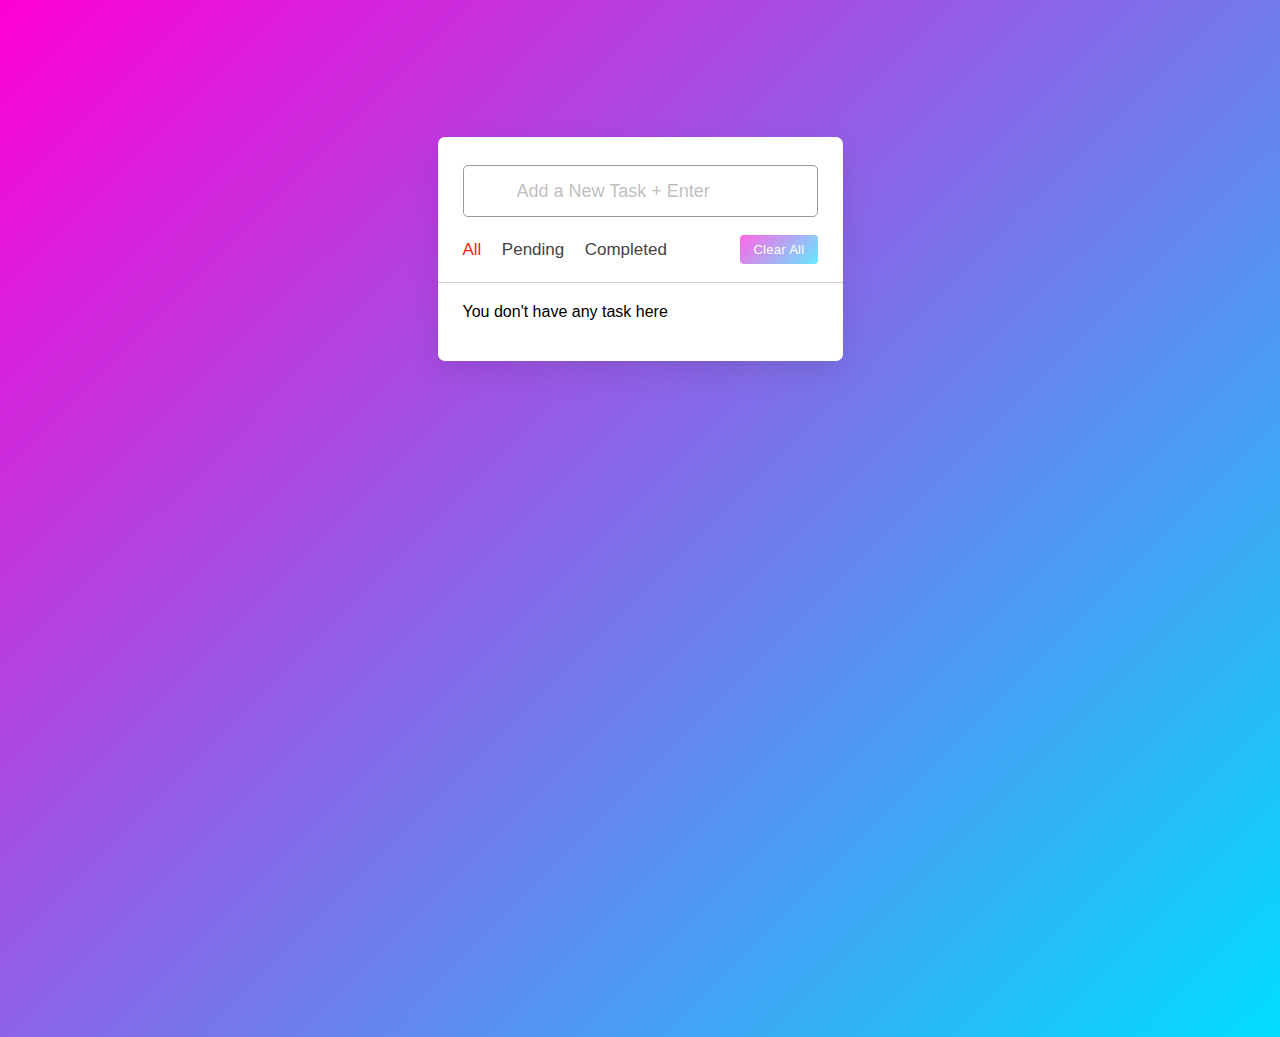
<file: LGMVIP-Web/Task-1-TODO list/index.html>
<html lang="en">
  <head>
    <meta charset="UTF-8" />
    <meta http-equiv="X-UA-Compatible" content="IE=edge" />
    <meta name="viewport" content="width=device-width, initial-scale=1.0" />
    <link rel='stylesheet' type='text/css' ' media="screen" href="style.css"/>
    <title>Todo List App</title>
  </head>

  <body>
    <div class="wrapper">
      <div class="task-input">
        <ion-icon name="create-outline"></ion-icon>
        <input type="text" placeholder="Add a New Task + Enter" />
      </div>
      <div class="controls">
        <div class="filters">
          <span class="active" id="all">All</span>
          <span id="pending">Pending</span>
          <span id="completed">Completed</span>
        </div>
        <button class="clear-btn">Clear All</button>
      </div>
      <ul class="task-box"></ul>
    </div>
    <script src="index.js"></script>
  </body>
</html>
</file>
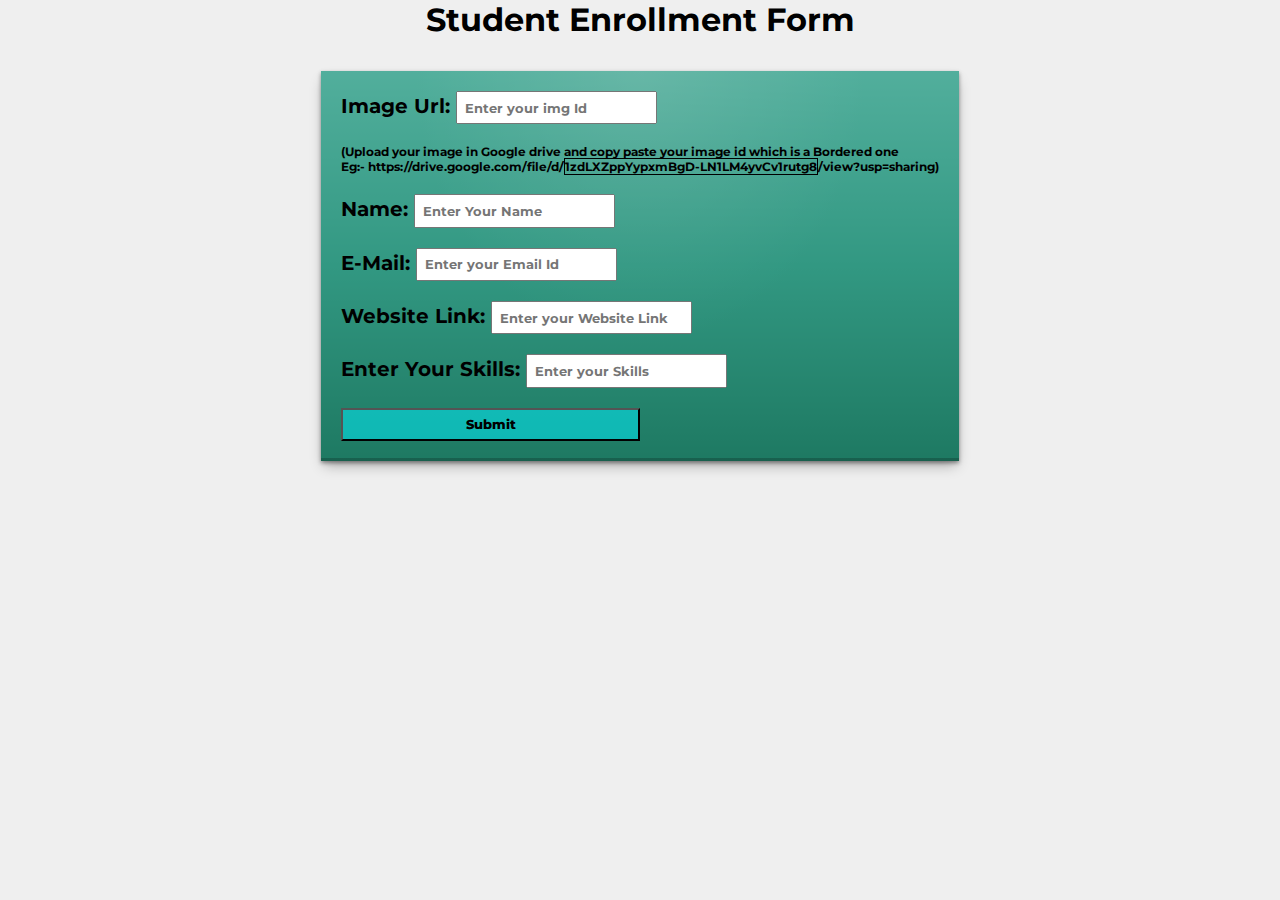
<file: LGMVIP-Web/Task-3-Registration Form/index.html>
<!DOCTYPE html>
<html lang="en">
<head>
    <meta charset="UTF-8">
    <meta http-equiv="X-UA-Compatible" content="IE=edge">
    <meta name="viewport" content="width=device-width, initial-scale=1.0">
    <title>Registration Form</title>
    <link rel="stylesheet" href="style.css">
    <link rel="preconnect" href="https://fonts.googleapis.com">
    <link rel="preconnect" href="https://fonts.gstatic.com" crossorigin>
    <link href="https://fonts.googleapis.com/css2?family=Montserrat:wght@300&display=swap" rel="stylesheet">
</head>
<body>
   <h1>Student Enrollment Form</h1>
    <div class="container">
        
       <!--Registration Form container-->
       <div class="registrationcontainer">
        <!--input fields for registration form-->

        <div class="img">
        <label>Image Url:</label>
        <input type="text" id="img" name="img" placeholder="Enter your img Id">
        </div>
        <p style="font-size: 12px;">(Upload your image in Google drive and copy paste your image id which is a Bordered one<br>
            Eg:- https://drive.google.com/file/d/<span style="border:1px solid black;">1zdLXZppYypxmBgD-LN1LM4yvCv1rutg8</span>/view?usp=sharing)
        </p>
        <div class="name">
        <label>Name:</label>
        <input type="text" id="name" name="Name" placeholder="Enter Your Name"/>
        </div>
       
        <div class="email">
        <label>E-Mail:</label>
        <input type="email" id="email" name="Email" placeholder="Enter your Email Id"/>
        </div>
        <div class="websitelink">
        <label>Website Link:</label>
        <input type="text" id="websitelink" name="WebsiteLink" placeholder="Enter your Website Link"/>
        </div>
        <div class="skills">
        <label>Enter Your Skills:</label>
        <input type="text" id="skills" name="Skills" placeholder="Enter your Skills"/>
        </div>
        <button class="submit">Submit</button>
       </div>
       <!--Data displayed in the same screen-->
       <div class="output">
           <!--Data stored dynamically inside the container-->
           
       </div>
    </div>


    <script src="script.js"></script>
</body>
</html>
</file>
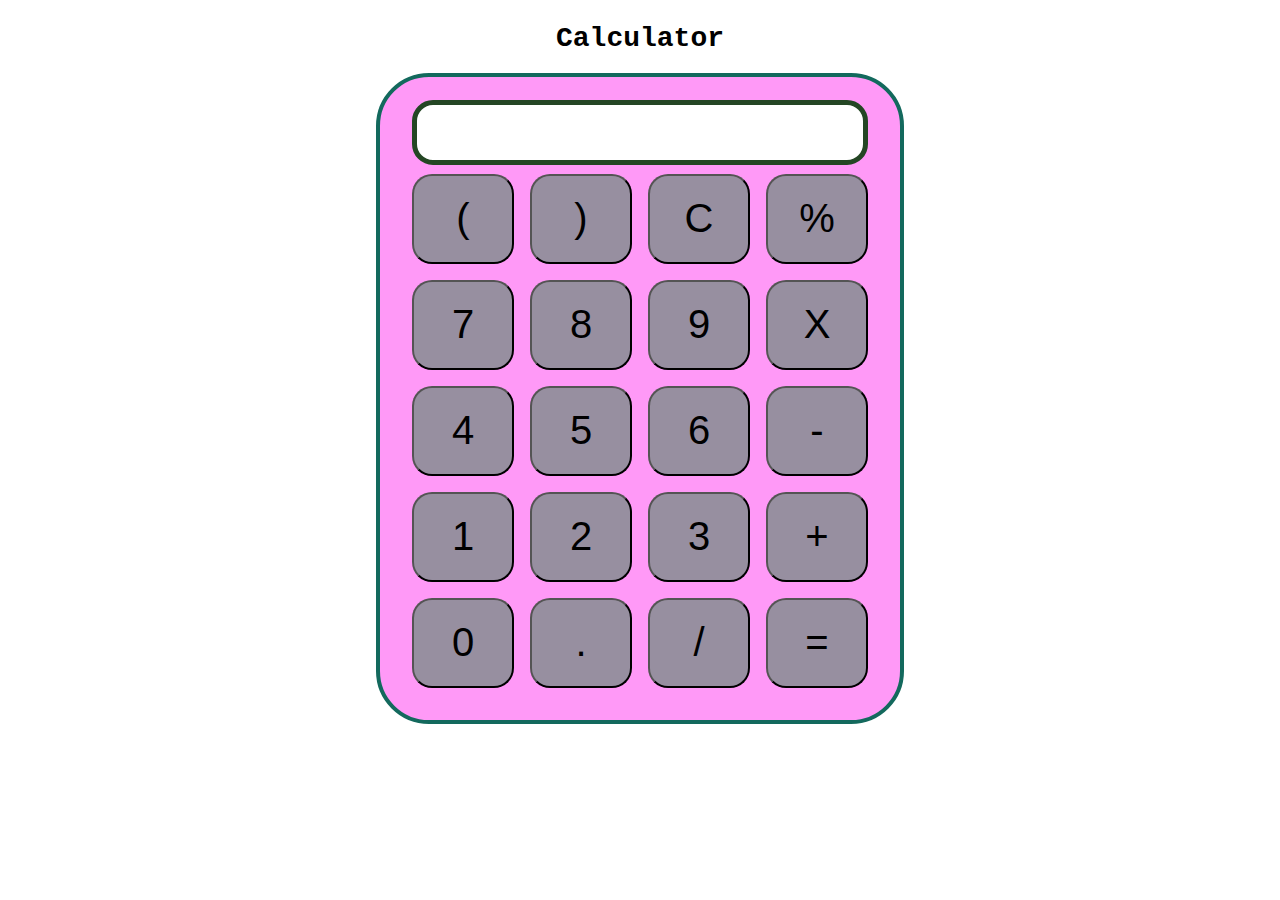
<file: LGMVIP-Web/Task-4-Simple Calculator/index.html>
<html lang="en">

<head>
    <meta charset="UTF-8">
    <meta name="viewport" content="width=device-width, initial-scale=1.0">
    <meta http-equiv="X-UA-Compatible" content="ie=edge">
    <link rel="stylesheet" href="style.css">
    <title>Calculator</title>
</head>

<body>
    <div class="container">
        <h1>Calculator</h1>

        <div class="calculator">
            <input type="text" name="screen" id="screen">
            <table>
                <tr>
                    <td><button>(</button></td>
                    <td><button>)</button></td>
                    <td><button>C</button></td>
                    <td><button>%</button></td>
                </tr>
                <tr>
                    <td><button>7</button></td>
                    <td><button>8</button></td>
                    <td><button>9</button></td>
                    <td><button>X</button></td>
                </tr>
                <tr>
                    <td><button>4</button></td>
                    <td><button>5</button></td>
                    <td><button>6</button></td>
                    <td><button>-</button></td>
                </tr>
                <tr>
                    <td><button>1</button></td>
                    <td><button>2</button></td>
                    <td><button>3</button></td>
                    <td><button>+</button></td>
                </tr>
                <tr>
                    <td><button>0</button></td>
                    <td><button>.</button></td>
                    <td><button>/</button></td>
                    <td><button>=</button></td>
                </tr>
            </table>
        </div>
    </div>

</body>
<script src="index.js"></script>

</html>
</file>
<file: LGMVIP-Web/Task-1-TODO list/style.css>
* {
    margin: 0;
    padding: 0;
    box-sizing: border-box;
    font-family: "Poppins", sans-serif;
  }
  
  body {
    width: 100%;
    height: 100vh;
    overflow: hidden;
    background: linear-gradient(135deg, #ff00d4, #00ddff);
  }
  
  ::selection {
    color: #fff;
    background: #ff00d4;
  }
  
  .wrapper {
    max-width: 405px;
    background: #fff;
    margin: 137px auto;
    border-radius: 7px;
    padding: 28px 0 30px;
    box-shadow: 0 10px 30px rgba(0, 0, 0, 0.1);
  }
  
  .task-input {
    position: relative;
    height: 52px;
    padding: 0 25px;
  }
  
  .task-input ion-icon {
    position: absolute;
    top: 50%;
    color: #999;
    font-size: 25px;
    transform: translate(17px, -50%);
  }
  
  .task-input input {
    height: 100%;
    width: 100%;
    outline: none;
    font-size: 18px;
    border-radius: 5px;
    padding: 0 20px 0 53px;
    border: 1px solid #999;
  }
  
  .task-input input:focus,
  .task-input input.active {
    padding-left: 52px;
    border: 2px solid #f12711;
  }
  
  .task-input input::placeholder {
    color: #bfbfbf;
  }
  
  .controls,
  li {
    display: flex;
    align-items: center;
    justify-content: space-between;
  }
  
  .controls {
    padding: 18px 25px;
    border-bottom: 1px solid #ccc;
  }
  
  .filters span {
    margin: 0 8px;
    font-size: 17px;
    color: #444444;
    cursor: pointer;
  }
  
  .filters span:first-child {
    margin-left: 0;
  }
  
  .filters span.active {
    color: #f12711;
  }
  
  .clear-btn {
    border: none;
    opacity: 0.6;
    outline: none;
    color: #fff;
    cursor: pointer;
    font-size: 13px;
    padding: 7px 13px;
    border-radius: 4px;
    letter-spacing: 0.3px;
    pointer-events: none;
    transition: transform 0.25s ease;
    background: linear-gradient(135deg, #ff00d4 0%, #00ddff 100%);
  }
  
  .clear-btn.active {
    opacity: 0.9;
    pointer-events: auto;
  }
  
  .clear-btn:active {
    transform: scale(0.93);
  }
  
  .task-box {
    margin-top: 20px;
    margin-right: 5px;
    padding: 0 20px 10px 25px;
  }
  
  .task-box.overflow {
    overflow-y: auto;
    max-height: 300px;
  }
  
  .task-box::-webkit-scrollbar {
    width: 5px;
  }
  
  .task-box::-webkit-scrollbar-track {
    background: #f12711;
    border-radius: 25px;
  }
  
  .task-box::-webkit-scrollbar-thumb {
    background: #e6e6e6;
    border-radius: 25px;
  }
  
  .task-box .task {
    list-style: none;
    font-size: 17px;
    margin-bottom: 18px;
    padding-bottom: 16px;
    align-items: flex-start;
    border-bottom: 1px solid #ccc;
  }
  
  .task-box .task:last-child {
    margin-bottom: 0;
    border-bottom: 0;
    padding-bottom: 0;
  }
  
  .task-box .task label {
    display: flex;
    align-items: flex-start;
  }
  
  .task label input {
    margin-top: 7px;
    accent-color: #ff00d4;
  }
  
  .task label p {
    user-select: none;
    margin-left: 12px;
    word-wrap: break-word;
  }
  
  .task label p.checked {
    text-decoration: line-through;
  }
  
  .task-box .settings {
    position: relative;
  }
  
  .settings :where(i, li) {
    cursor: pointer;
  }
  
  .settings .task-menu {
    position: absolute;
    right: -5px;
    bottom: -65px;
    padding: 5px 0;
    background: #fff;
    border-radius: 4px;
    transform: scale(0);
    transform-origin: top right;
    box-shadow: 0 0 6px rgba(0, 0, 0, 0.15);
    transition: transform 0.2s ease;
    z-index: 10;
  }
  
  .task-box .task:last-child .task-menu {
    bottom: 0;
    transform-origin: bottom right;
  }
  
  .task-box .task:first-child .task-menu {
    bottom: -65px;
    transform-origin: top right;
  }
  
  .task-menu.show {
    transform: scale(1);
  }
  
  .task-menu li {
    height: 25px;
    font-size: 16px;
    margin-bottom: 2px;
    padding: 17px 15px;
    cursor: pointer;
    justify-content: flex-start;
  }
  
  .task-menu li:last-child {
    margin-bottom: 0;
  }
  
  .settings li:hover {
    background: #000;
  }
  
  .settings li i {
    padding-right: 8px;
  }
  
  @media (max-width: 400px) {
    body {
      padding: 0 10px;
    }
    .wrapper {
      padding: 20px 0;
    }
    .filters span {
      margin: 0 5px;
    }
    .task-input {
      padding: 0 20px;
    }
    .controls {
      padding: 18px 20px;
    }
    .task-box {
      margin-top: 20px;
      margin-right: 5px;
      padding: 0 15px 10px 20px;
    }
    .task label input {
      margin-top: 4px;
    }
  }
</file>
<file: LGMVIP-Web/Task-3-Registration Form/style.css>
*{
    margin:0;
    padding: 0;
    box-sizing: border-box;
    font-family: 'Montserrat', sans-serif;
}
body{
    background-color: #efefef;
}
h1{
    text-align: center;
    margin-bottom: 1em;
}
.container{
    /* max-width: 100%; */
    display:grid;
    grid-template-columns: 1fr;
    gap:2em;
}

.registrationcontainer{
    font-weight: 700;
    justify-self: center;
    width:auto;
    height:auto;
    padding:1em;
    display:grid;
    grid-template-columns: 1fr;
    gap:1em;
   
    font-size: 20px;
    background-color: #329882;
    background-image: linear-gradient(to bottom, rgba(255,255,255,0.50) 0%, rgba(0,0,0,0.50) 100%), radial-gradient(at 50% 0%, rgba(255,255,255,0.10) 0%, rgba(0,0,0,0.50) 50%);
    background-blend-mode: soft-light,screen;
    box-shadow: rgba(0, 0, 0, 0.4) 0px 2px 4px, rgba(0, 0, 0, 0.3) 0px 7px 13px -3px, rgba(0, 0, 0, 0.2) 0px -3px 0px inset;
}
.registrationcontainer input{
    padding:0.5em;
    outline:none;
    font-weight: 700;
}
.submit{
    width:50%;
    padding:0.5em;
    color: black;
    background-color: rgba(0, 242, 255, 0.511);
    font-weight: 800;
}
.output{
    display:grid;
    grid-template-columns: 1fr 1fr 1fr;
    gap:0.5em;
    justify-items: center;
}
.addData{
    text-align: center;
    width:70%;
    height:auto;
    padding:1em;
    background-color: #DCD9D4;
    background-image: linear-gradient(to bottom, rgba(255,255,255,0.50) 0%, rgba(0,0,0,0.50) 100%), radial-gradient(at 50% 0%, rgba(255,255,255,0.10) 0%, rgba(0,0,0,0.50) 50%);
    background-blend-mode: soft-light,screen;
    box-shadow: rgba(0, 0, 0, 0.4) 0px 2px 4px, rgba(0, 0, 0, 0.3) 0px 7px 13px -3px, rgba(0, 0, 0, 0.2) 0px -3px 0px inset;
}
.output .addData img{
    width:150px;
    height:150px;
    
}
/*Responsiveness*/
@media all and (max-width:900px){
    .output{
        display:grid;
        grid-template-columns: 1fr 1fr;
        gap:0.5em;
        justify-items: center;
        
    }

}
@media all and (max-width:400px){
    .container{
        padding:0.4em;
    }
    .registrationcontainer{
        padding:0.5em;
    }
    .output{
        display:grid;
        grid-template-columns: 1fr;
        gap:0.5em;
        justify-items: center;
    }
}
</file>
<file: LGMVIP-Web/Task-4-Simple Calculator/style.css>
.container{
    text-align: center;
    margin-top:23px
}

table{
    margin: auto;
}

input{
    border-radius: 21px;
    border: 5px solid #244624;
    font-size:34px;
    height: 65px;
    width: 456px;
}

button{
    border-radius: 20px;
    font-size: 40px;
    background: #978fa0;
    width: 102px;
    height: 90px;
    margin: 6px;
}

.calculator{ 
    border: 4px solid #13695d;
    background-color: #ff99f7;
    padding: 23px;
    border-radius: 53px;
    display: inline-block;
    
}

h1{
    font-size: 28px;
    font-family: 'Courier New', Courier, monospace;
}
</file>
